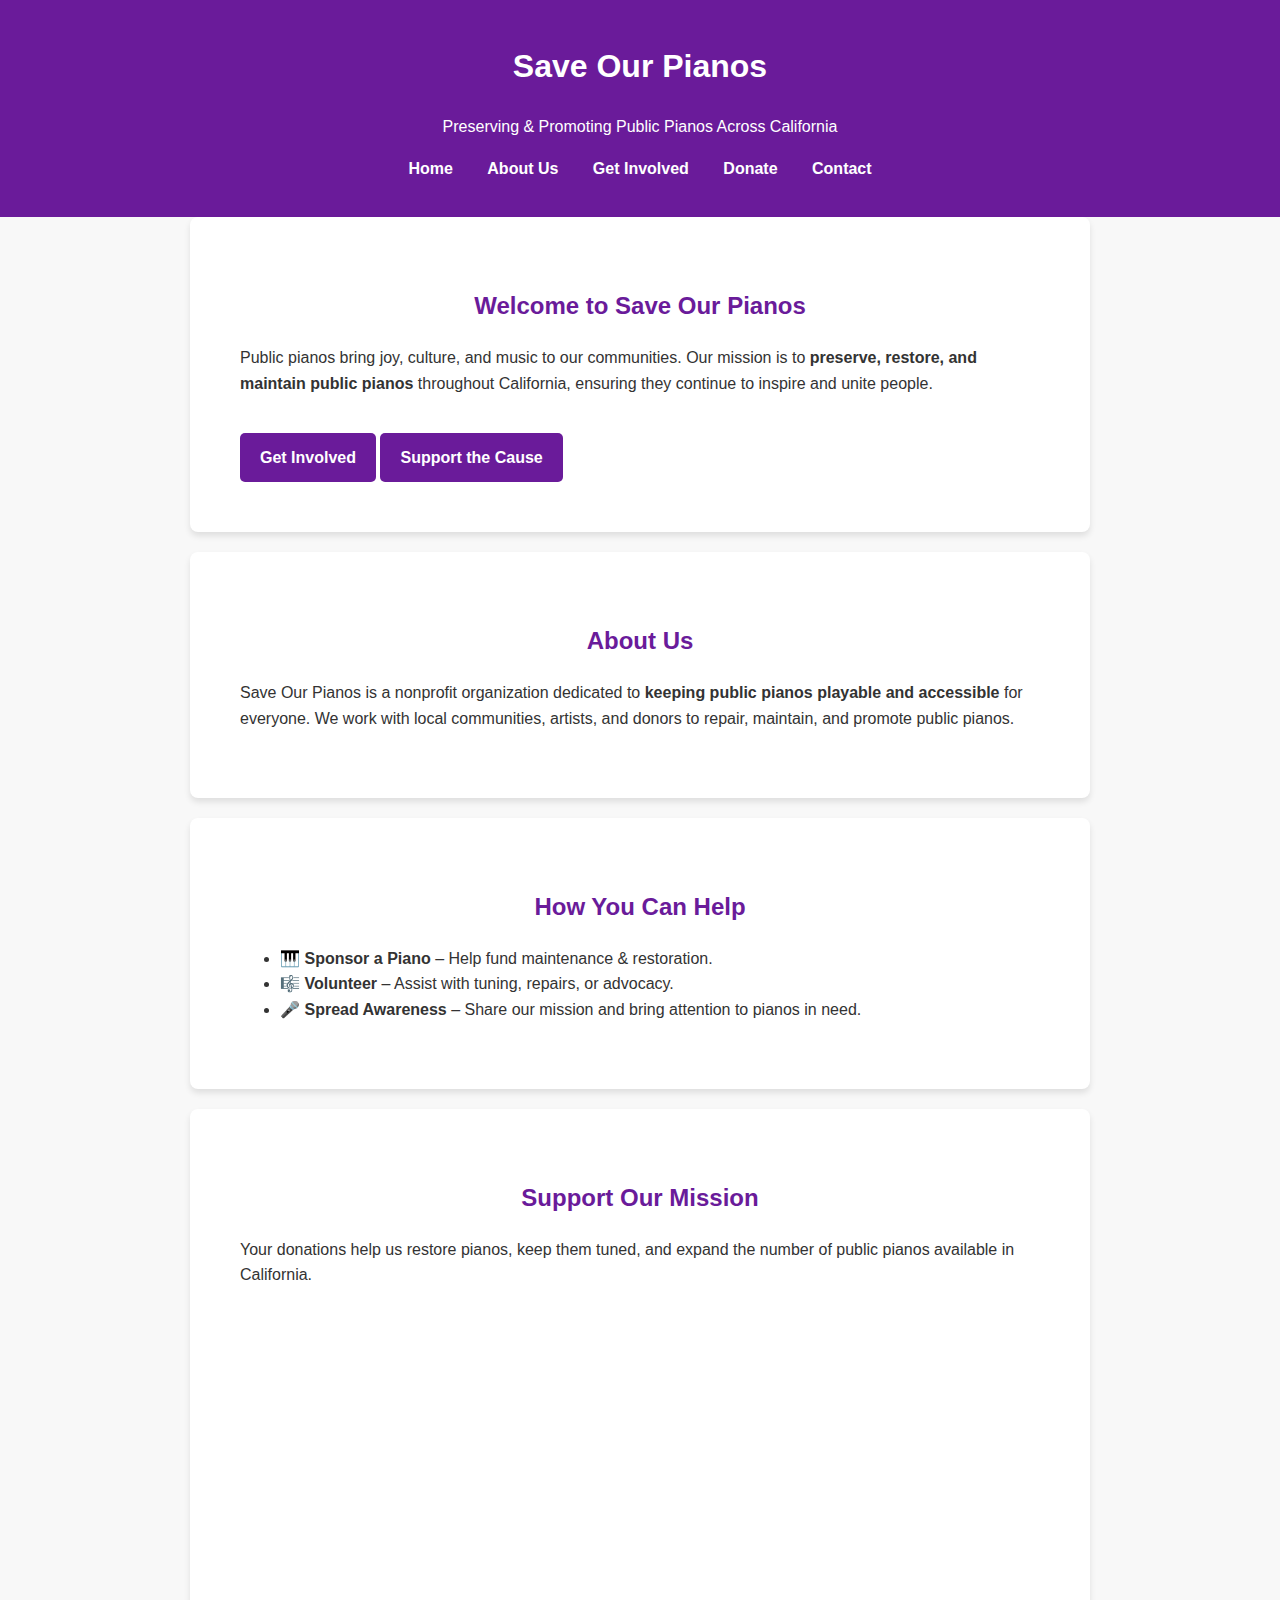
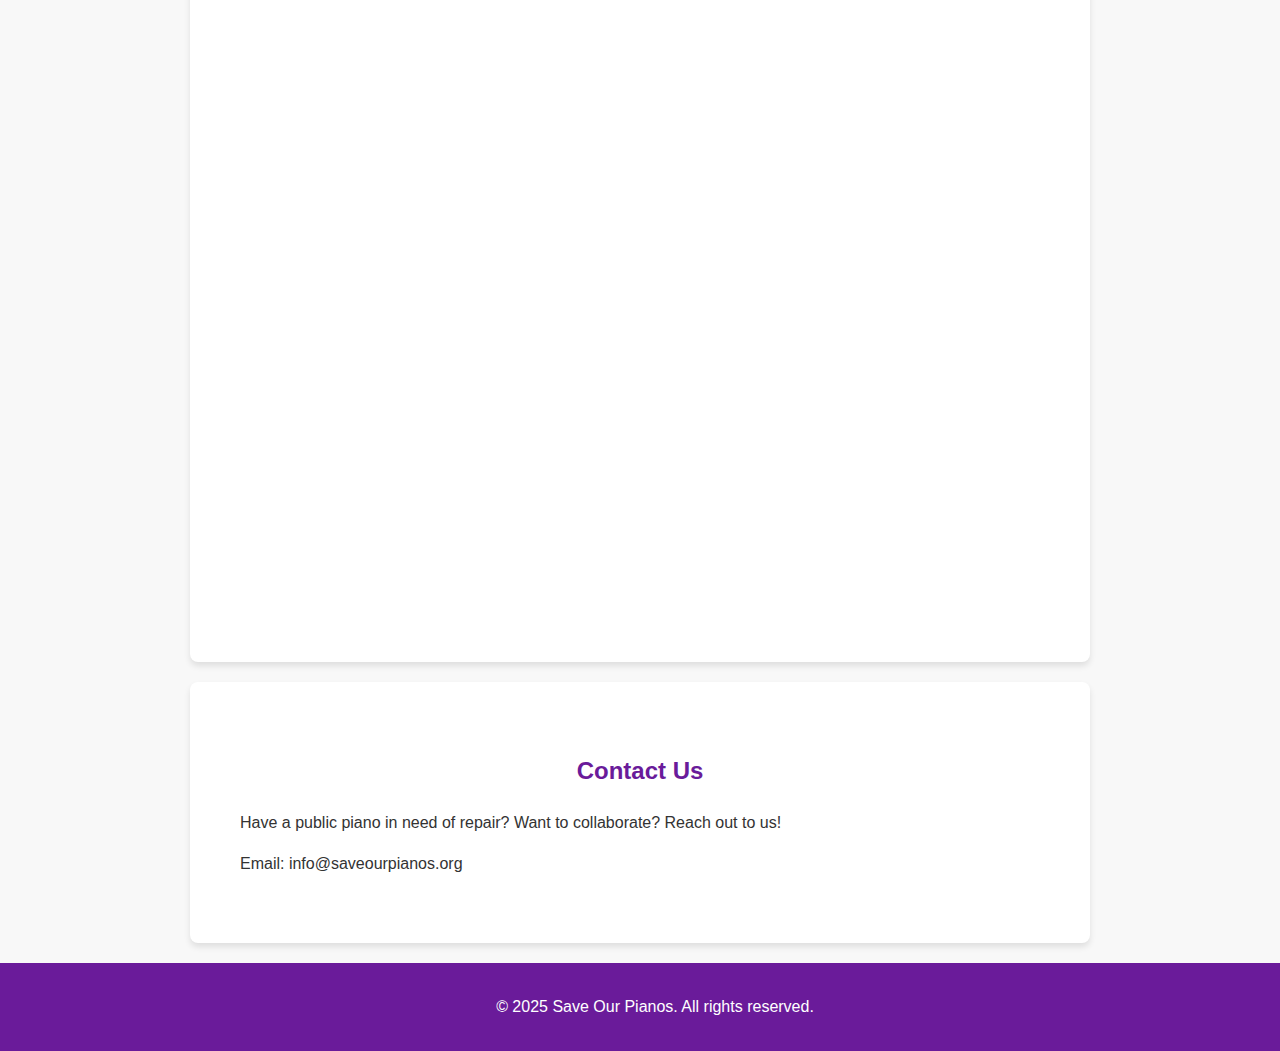
<file: index.html>
<!DOCTYPE html>
<html lang="en">
<head>
    <meta charset="UTF-8">
    <meta name="viewport" content="width=device-width, initial-scale=1.0">
    <title>Save Our Pianos</title>
    <link rel="stylesheet" href="style.css">
</head>
<body>
    <header>
        <h1>Save Our Pianos</h1>
        <p>Preserving & Promoting Public Pianos Across California</p>
        <nav>
            <ul>
                <li><a href="#home">Home</a></li>
                <li><a href="#about">About Us</a></li>
                <li><a href="#get-involved">Get Involved</a></li>
                <li><a href="#donate">Donate</a></li>
                <li><a href="#contact">Contact</a></li>
            </ul>
        </nav>
    </header>

    <section id="home">
        <h2>Welcome to Save Our Pianos</h2>
        <p>Public pianos bring joy, culture, and music to our communities. Our mission is to <strong>preserve, restore, and maintain public pianos</strong> throughout California, ensuring they continue to inspire and unite people.</p>
        <a href="#get-involved" class="button">Get Involved</a>
        <a href="#donate" class="button">Support the Cause</a>
    </section>

    <section id="about">
        <h2>About Us</h2>
        <p>Save Our Pianos is a nonprofit organization dedicated to <strong>keeping public pianos playable and accessible</strong> for everyone. We work with local communities, artists, and donors to repair, maintain, and promote public pianos.</p>
    </section>

    <section id="get-involved">
        <h2>How You Can Help</h2>
        <ul>
            <li>🎹 <strong>Sponsor a Piano</strong> – Help fund maintenance & restoration.</li>
            <li>🎼 <strong>Volunteer</strong> – Assist with tuning, repairs, or advocacy.</li>
            <li>🎤 <strong>Spread Awareness</strong> – Share our mission and bring attention to pianos in need.</li>
        </ul>
    </section>

    <section id="donate">
        <h2>Support Our Mission</h2>
        <p>Your donations help us restore pianos, keep them tuned, and expand the number of public pianos available in California.</p>
<script src="https://donorbox.org/widget.js" paypalExpress="true"></script> <iframe src="https://donorbox.org/embed/save-bay-area-s-pianos?" name="donorbox" allowpaymentrequest="allowpaymentrequest" seamless="seamless" frameborder="0" scrolling="no" height="900px" width="100%" style="max-width: 500px; min-width: 250px; max-height:none!important" allow="payment"></iframe>    
</section>

    <section id="contact">
        <h2>Contact Us</h2>
        <p>Have a public piano in need of repair? Want to collaborate? Reach out to us!</p>
        <p>Email: info@saveourpianos.org</p>
    </section>

    <footer>
        <p>&copy; 2025 Save Our Pianos. All rights reserved.</p>
    </footer>
</body>
</html>
</file>
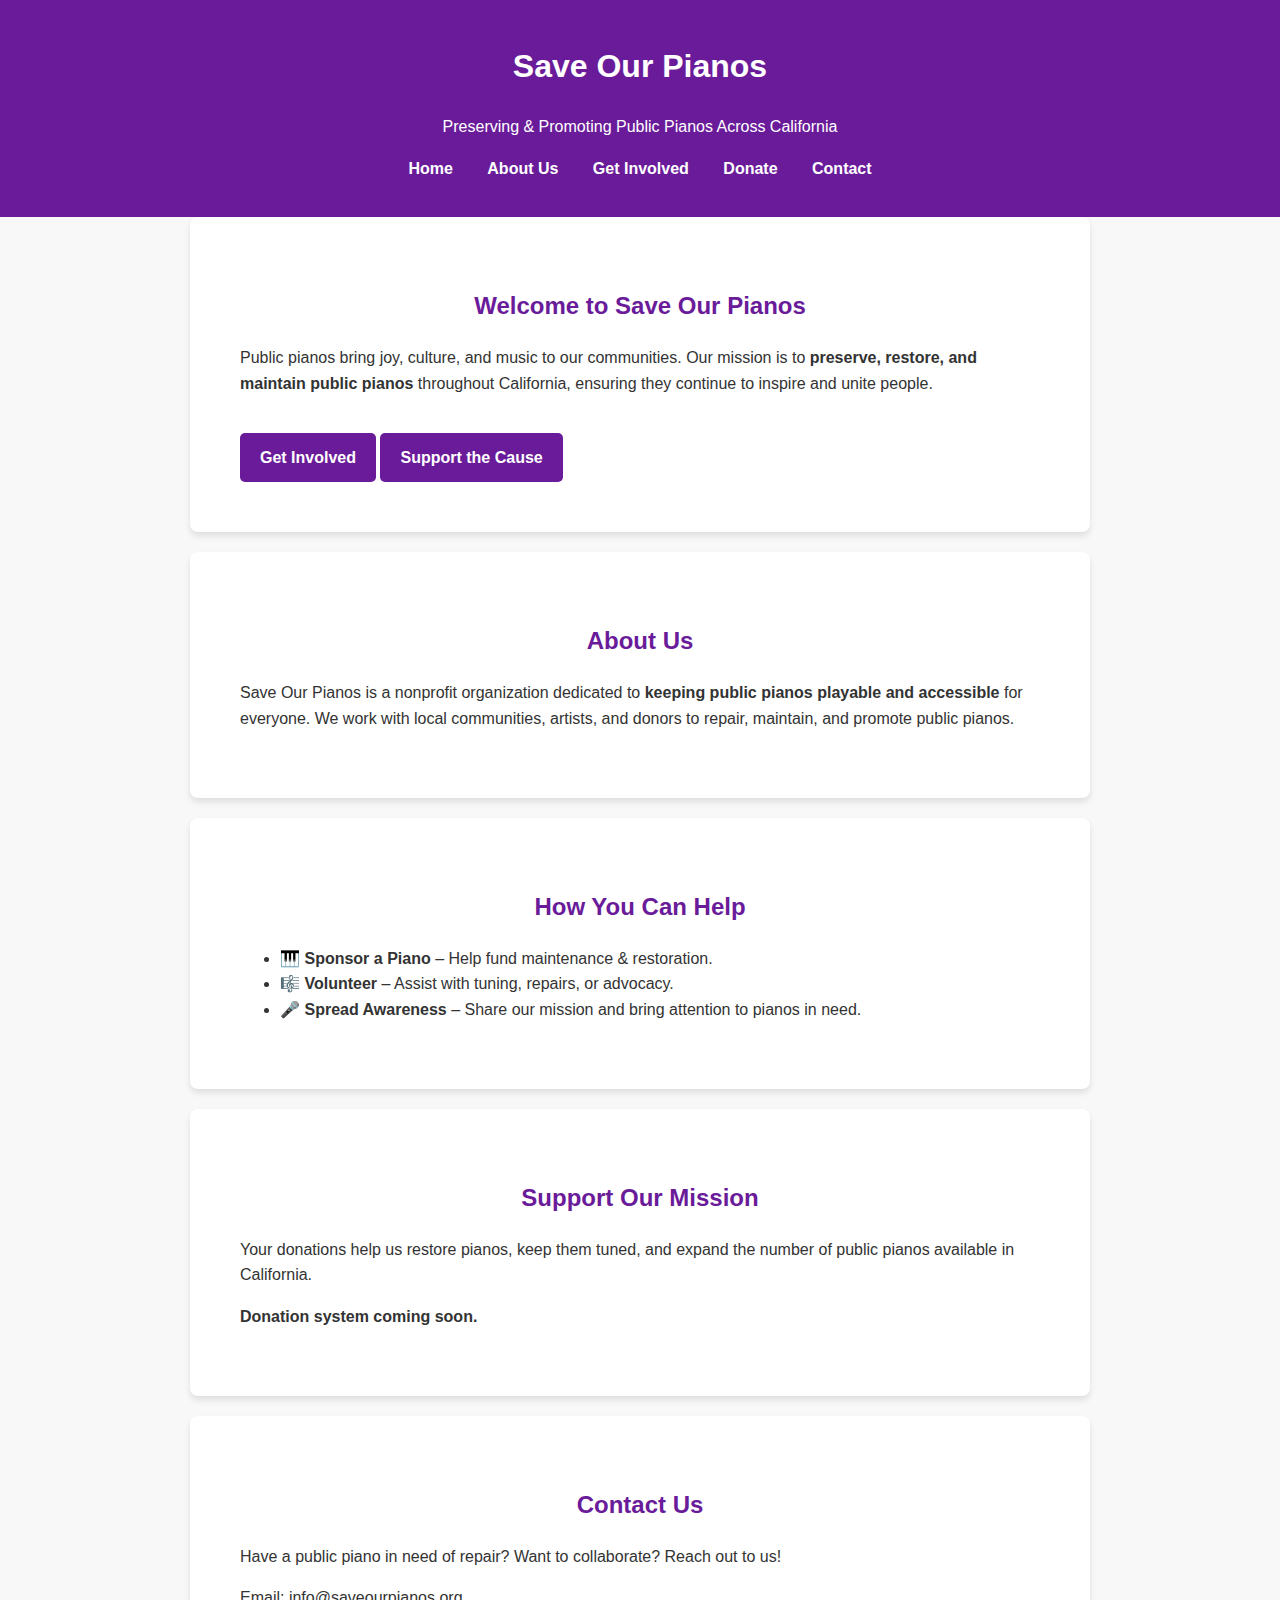
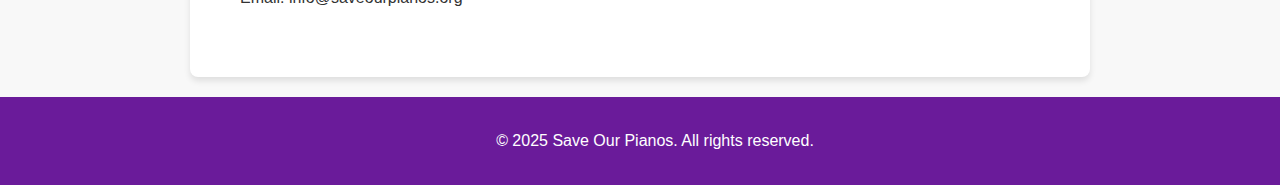
<file: inde.html>
<!DOCTYPE html>
<html lang="en">
<head>
    <meta charset="UTF-8">
    <meta name="viewport" content="width=device-width, initial-scale=1.0">
    <title>Save Our Pianos</title>
    <link rel="stylesheet" href="style.css">
</head>
<body>
    <header>
        <h1>Save Our Pianos</h1>
        <p>Preserving & Promoting Public Pianos Across California</p>
        <nav>
            <ul>
                <li><a href="#home">Home</a></li>
                <li><a href="#about">About Us</a></li>
                <li><a href="#get-involved">Get Involved</a></li>
                <li><a href="#donate">Donate</a></li>
                <li><a href="#contact">Contact</a></li>
            </ul>
        </nav>
    </header>

    <section id="home">
        <h2>Welcome to Save Our Pianos</h2>
        <p>Public pianos bring joy, culture, and music to our communities. Our mission is to <strong>preserve, restore, and maintain public pianos</strong> throughout California, ensuring they continue to inspire and unite people.</p>
        <a href="#get-involved" class="button">Get Involved</a>
        <a href="#donate" class="button">Support the Cause</a>
    </section>

    <section id="about">
        <h2>About Us</h2>
        <p>Save Our Pianos is a nonprofit organization dedicated to <strong>keeping public pianos playable and accessible</strong> for everyone. We work with local communities, artists, and donors to repair, maintain, and promote public pianos.</p>
    </section>

    <section id="get-involved">
        <h2>How You Can Help</h2>
        <ul>
            <li>🎹 <strong>Sponsor a Piano</strong> – Help fund maintenance & restoration.</li>
            <li>🎼 <strong>Volunteer</strong> – Assist with tuning, repairs, or advocacy.</li>
            <li>🎤 <strong>Spread Awareness</strong> – Share our mission and bring attention to pianos in need.</li>
        </ul>
    </section>

    <section id="donate">
        <h2>Support Our Mission</h2>
        <p>Your donations help us restore pianos, keep them tuned, and expand the number of public pianos available in California.</p>
        <p><strong>Donation system coming soon.</strong></p>
    </section>

    <section id="contact">
        <h2>Contact Us</h2>
        <p>Have a public piano in need of repair? Want to collaborate? Reach out to us!</p>
        <p>Email: info@saveourpianos.org</p>
    </section>

    <footer>
        <p>&copy; 2025 Save Our Pianos. All rights reserved.</p>
    </footer>
</body>
</html>
</file>
<file: style.css>
/* General Styles */
body {
    font-family: 'Arial', sans-serif;
    margin: 0;
    padding: 0;
    background-color: #f8f8f8;
    color: #333;
    line-height: 1.6;
}

header {
    background: #6A1B9A; /* Deep purple conveys creativity & elegance */
    color: #fff;
    padding: 20px;
    text-align: center;
}

nav ul {
    list-style: none;
    padding: 0;
    text-align: center;
}

nav ul li {
    display: inline;
    margin: 0 15px;
}

nav ul li a {
    color: #fff;
    text-decoration: none;
    font-weight: bold;
}

/* Sections */
section {
    padding: 50px;
    max-width: 800px;
    margin: auto;
    background: #fff;
    margin-bottom: 20px;
    box-shadow: 0px 4px 6px rgba(0, 0, 0, 0.1);
    border-radius: 8px;
}

h2 {
    color: #6A1B9A;
    text-align: center;
}

.button {
    display: inline-block;
    background: #6A1B9A;
    color: #fff;
    padding: 12px 20px;
    text-decoration: none;
    border-radius: 5px;
    font-weight: bold;
    text-align: center;
    margin-top: 20px;
}

.button:hover {
    background: #8E24AA;
}

/* Footer */
footer {
    background: #6A1B9A;
    color: white;
    text-align: center;
    padding: 15px;
    position: relative;
    bottom: 0;
    width: 100%;
}
</file>
